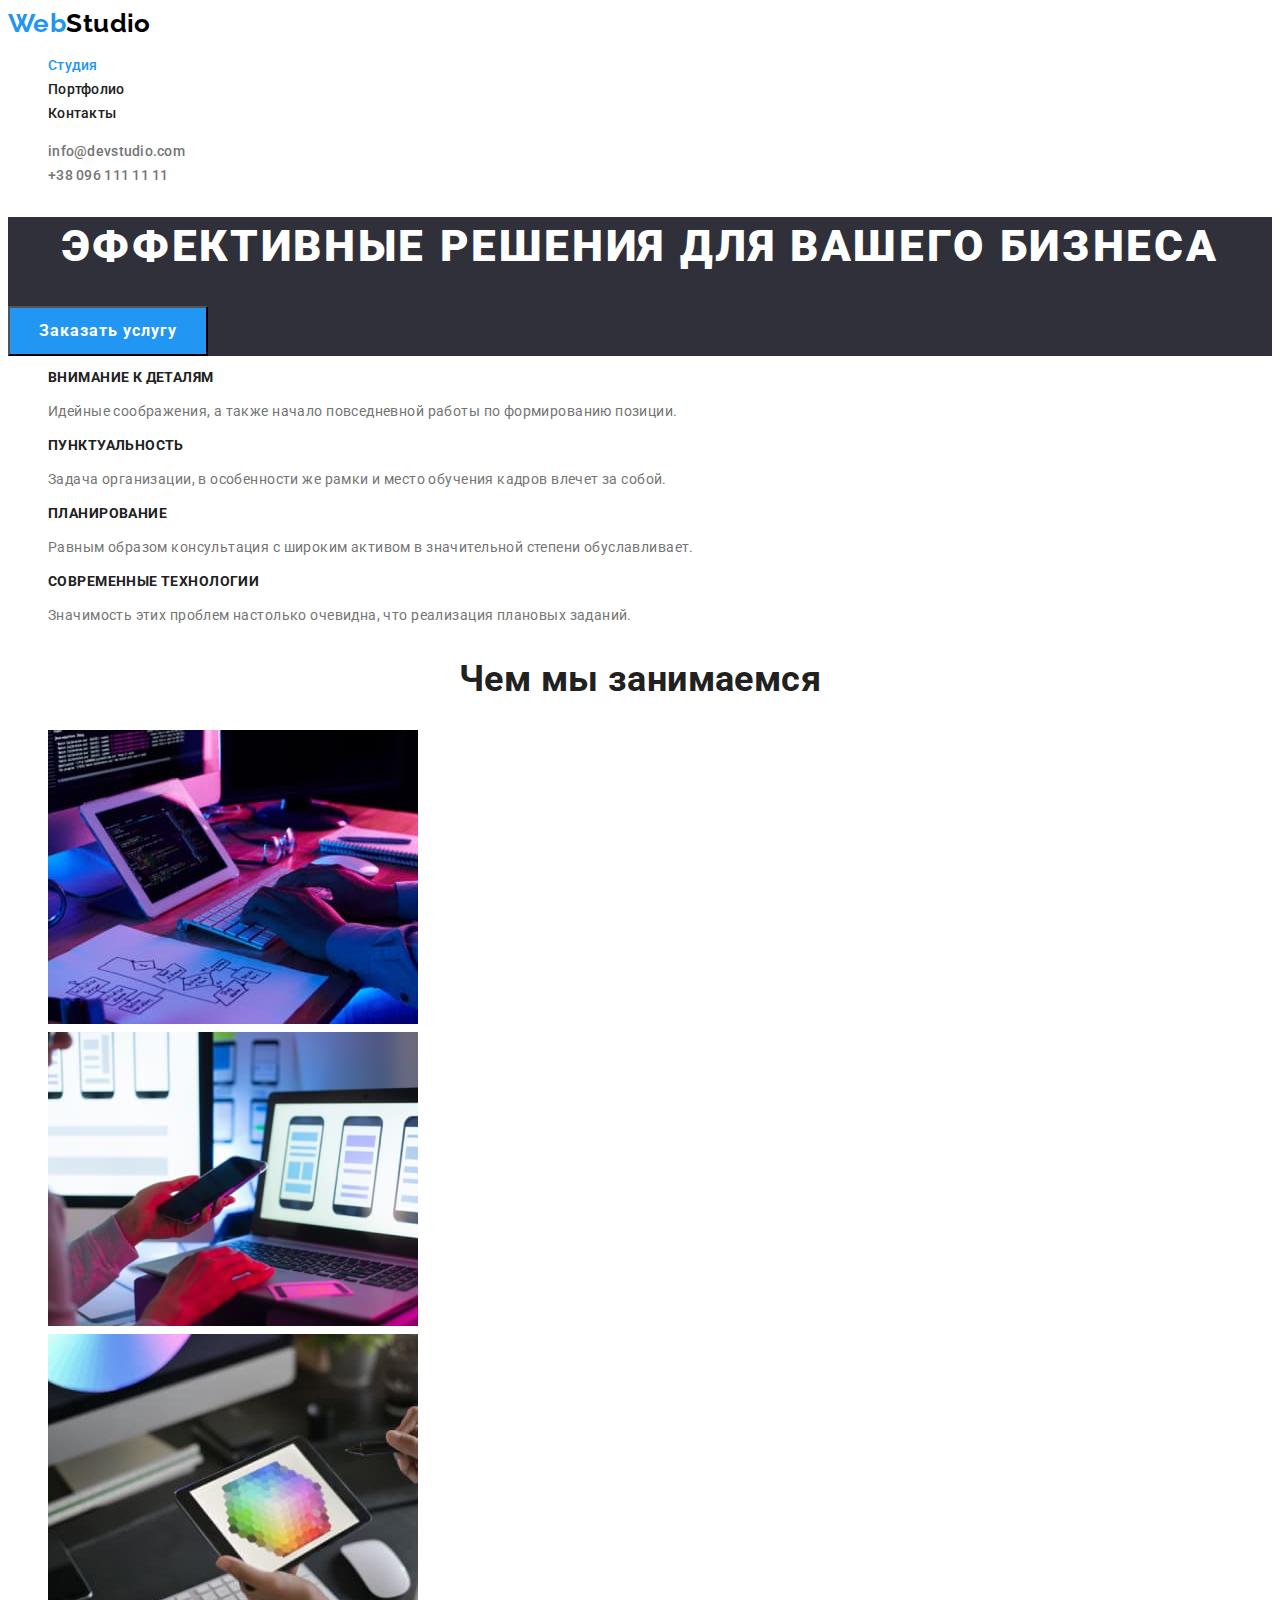
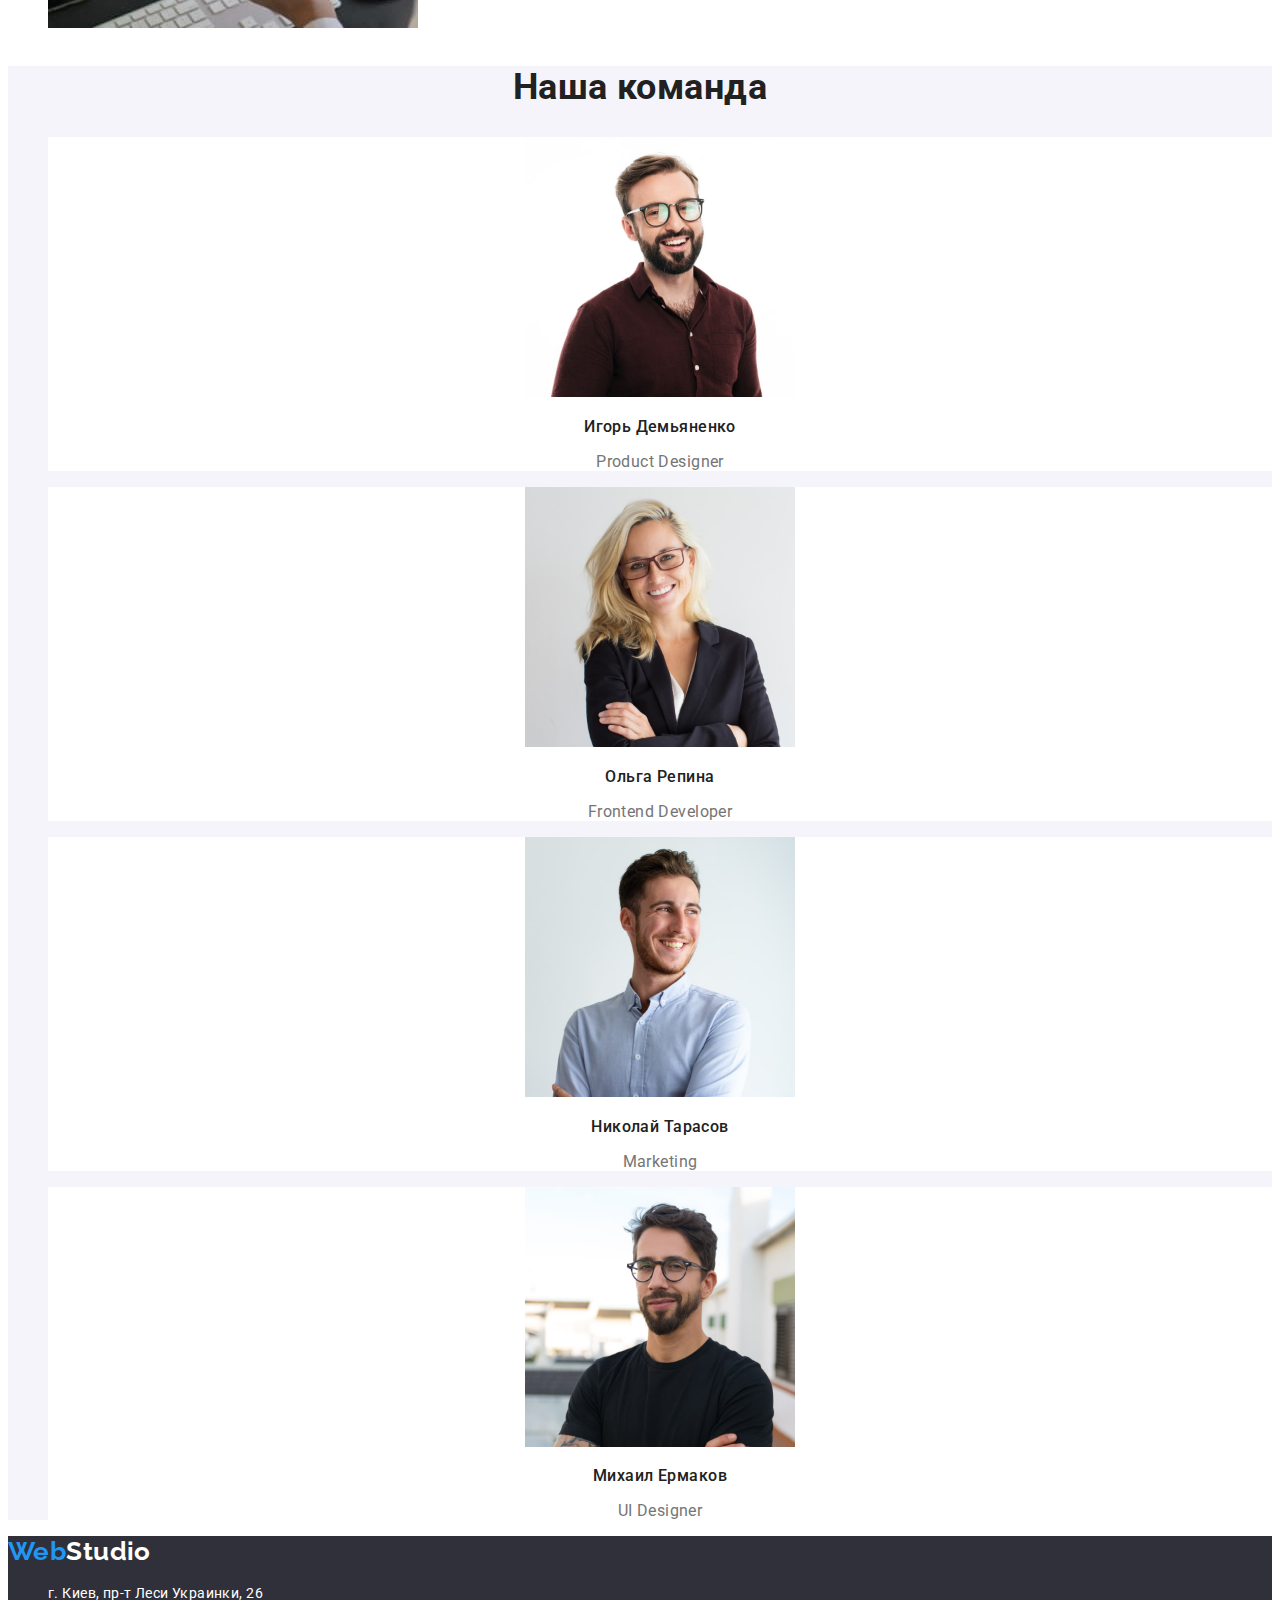
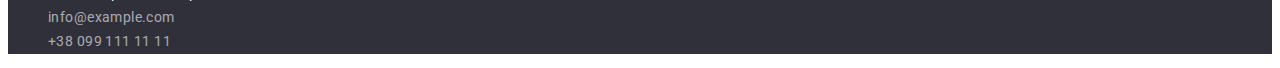
<file: index.html>
<!DOCTYPE html>
<html lang="ru">

<head>
    <meta charset="UTF-8">
    <meta http-equiv="X-UA-Compatible" content="IE=edge">
    <meta name="viewport" content="width=device-width, initial-scale=1.0">
    <title>Студия</title>
<link rel="preconnect" href="https://fonts.googleapis.com">
<link rel="preconnect" href="https://fonts.gstatic.com" crossorigin>
<link href="https://fonts.googleapis.com/css2?family=Raleway:wght@700&family=Roboto:wght@400;500;700;900&display=swap"
    rel="stylesheet">
    <link rel="stylesheet" href="./css/styles.css">
</head>

<body>
    <!--Шапка сторінки-->
    <header class="page-header">
        <nav>
            <a href="./index.html" class="logo"><span class="accent">Web</span>Studio</a>
            <ul class="site-nav list">
                <li><a href="./index.html" class="link current">Студия</a></li>
                <li><a href="./portfolio.html" class="link">Портфолио</a></li>
                <li><a href="" class="link">Контакты</a></li>
            </ul>
        </nav>
        <ul class="contacts list">
            <li><a href="mailto:info@devstudio.com" class="link">info@devstudio.com</a></li>
            <li><a href="tel:+380961111111" class="link">+38 096 111 11 11</a></li>
        </ul>
    </header>

    <!--Унікальний контент сторінки-->
    <main>
        <section class="hero">
            <h1 class="hero-title">Эффективные решения для вашего бизнеса</h1>

            <button type="button" class="hero-button button primery">Заказать услугу</button>
        </section>

        <section class="section feature">
            <!--Заголовок "Наши преимущества" має бути невидимим-->
            <h2 class="visually-hidden">Наши преимущества</h2>
            <ul class="feature-list list">
                <li>
                    <h3 class="feature-title">ВНИМАНИЕ К ДЕТАЛЯМ</h3>
                    <p>
                        Идейные соображения, а также начало повседневной работы по формированию позиции.
                    </p>
                </li>

                <li>
                    <h3 class="feature-title">ПУНКТУАЛЬНОСТЬ</h3>
                    <p>
                        Задача организации, в особенности же рамки и место обучения кадров влечет за собой.
                    </p>
                </li>

                <li>
                    <h3 class="feature-title">ПЛАНИРОВАНИЕ</h3>
                    <p>
                        Равным образом консультация с широким активом в значительной степени обуславливает.
                    </p>
                </li>

                <li>
                    <h3 class="feature-title">СОВРЕМЕННЫЕ ТЕХНОЛОГИИ</h3>
                    <p>
                        Значимость этих проблем настолько очевидна, что реализация плановых заданий.
                    </p>
                </li>
            </ul>
        </section>

        <section class="section work">
            <h2 class="section-title">Чем мы занимаемся</h2>
            <ul class="work-list list">
                <li>
                    <img src="./images/box-1.jpg" alt="Верстка web страниц" width="370" height="294">
                </li>
                <li>
                    <img src="./images/box-2.jpg" alt="Разработка мобильных приложений" width="370" height="294">
                </li>
                <li>
                    <img src="./images/box-3.jpg" alt="Работа дизайнера" width="370" height="294">
                </li>
            </ul>
        </section>

        <section class="section team">
            <h2 class="section-title">Наша команда</h2>
            <ul class="team-list list">
                    <li class="team-item">
                        <img src="./images/img-1.jpg" alt="Дизайнер" width="270" height="260">
                        <h3 class="team-title">Игорь Демьяненко</h3>
                        <p class="team-text">Product Designer</p>
                    </li>
                <li class="team-item">
                    <img src="./images/img-2.jpg" alt="Разработчик" width="270" height="260">
                    <h3 class="team-title">Ольга Репина</h3>
                    <p class="team-text">Frontend Developer</p>
                </li>
                <li class="team-item">
                    <img src="./images/img-3.jpg" alt="Маркетолог" width="270" height="260">
                    <h3 class="team-title">Николай Тарасов</h3>
                    <p class="team-text">Marketing</p>
                </li>
                <li class="team-item">
                        <img src="./images/img-4.jpg" alt="UI дизайнер" width="270" height="260">
                    <h3 class="team-title">Михаил Ермаков</h3>
                    <p class="team-text">UI Designer</p>
                </li>
            </ul>
        </section>
    </main>

    <!--Підвал-->
    <footer class="footer">
            <a href="./index.html" class="logo"><span class="accent">Web</span>Studio</a>

    <address>
        <ul class="address-list list">
            <li><a href="" class="address-link link">г. Киев, пр-т Леси Украинки, 26</a></li>
            <li><a href="mailto:info@example.com" class="mail-link link">info@example.com</a></li>
            <li><a href="tel:+380991111111" class="phone-link link">+38 099 111 11 11</a></li>
        </ul>
    </address>   
    </footer>

</body>

</html>
</file>
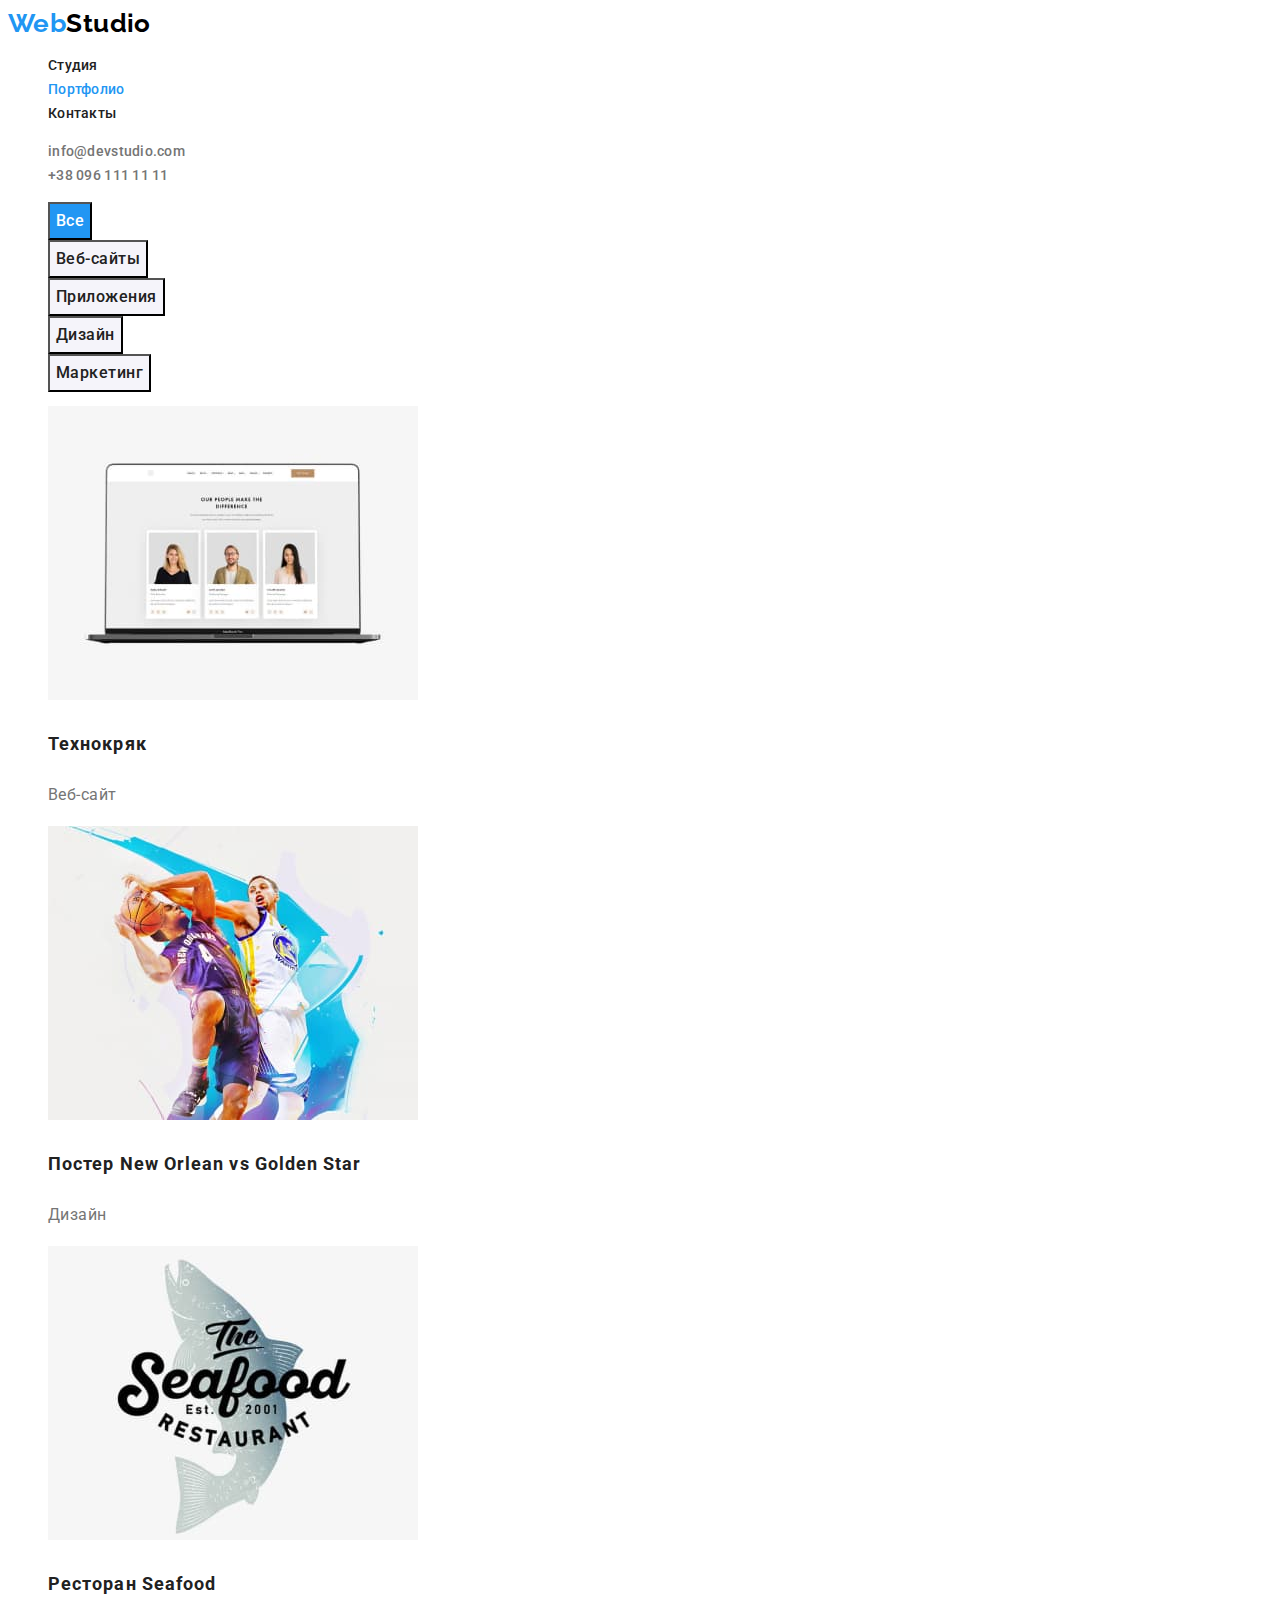
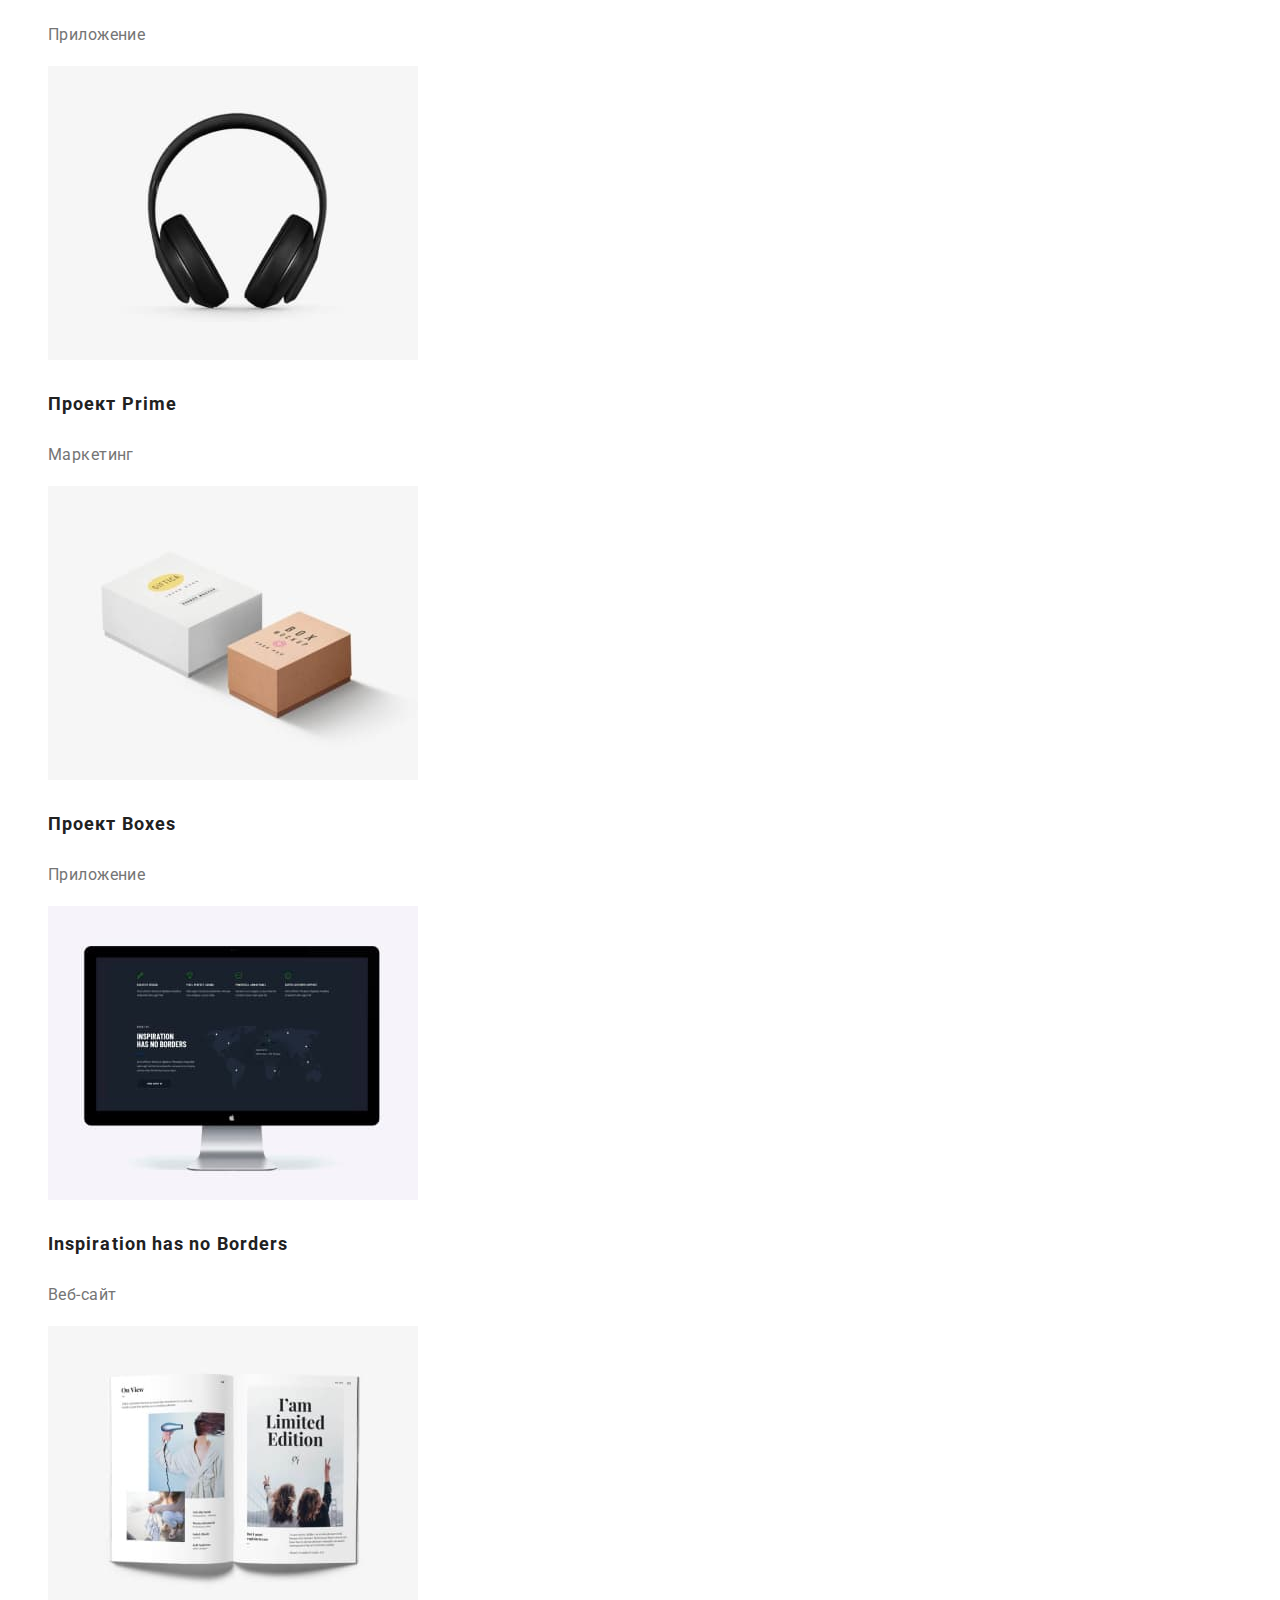
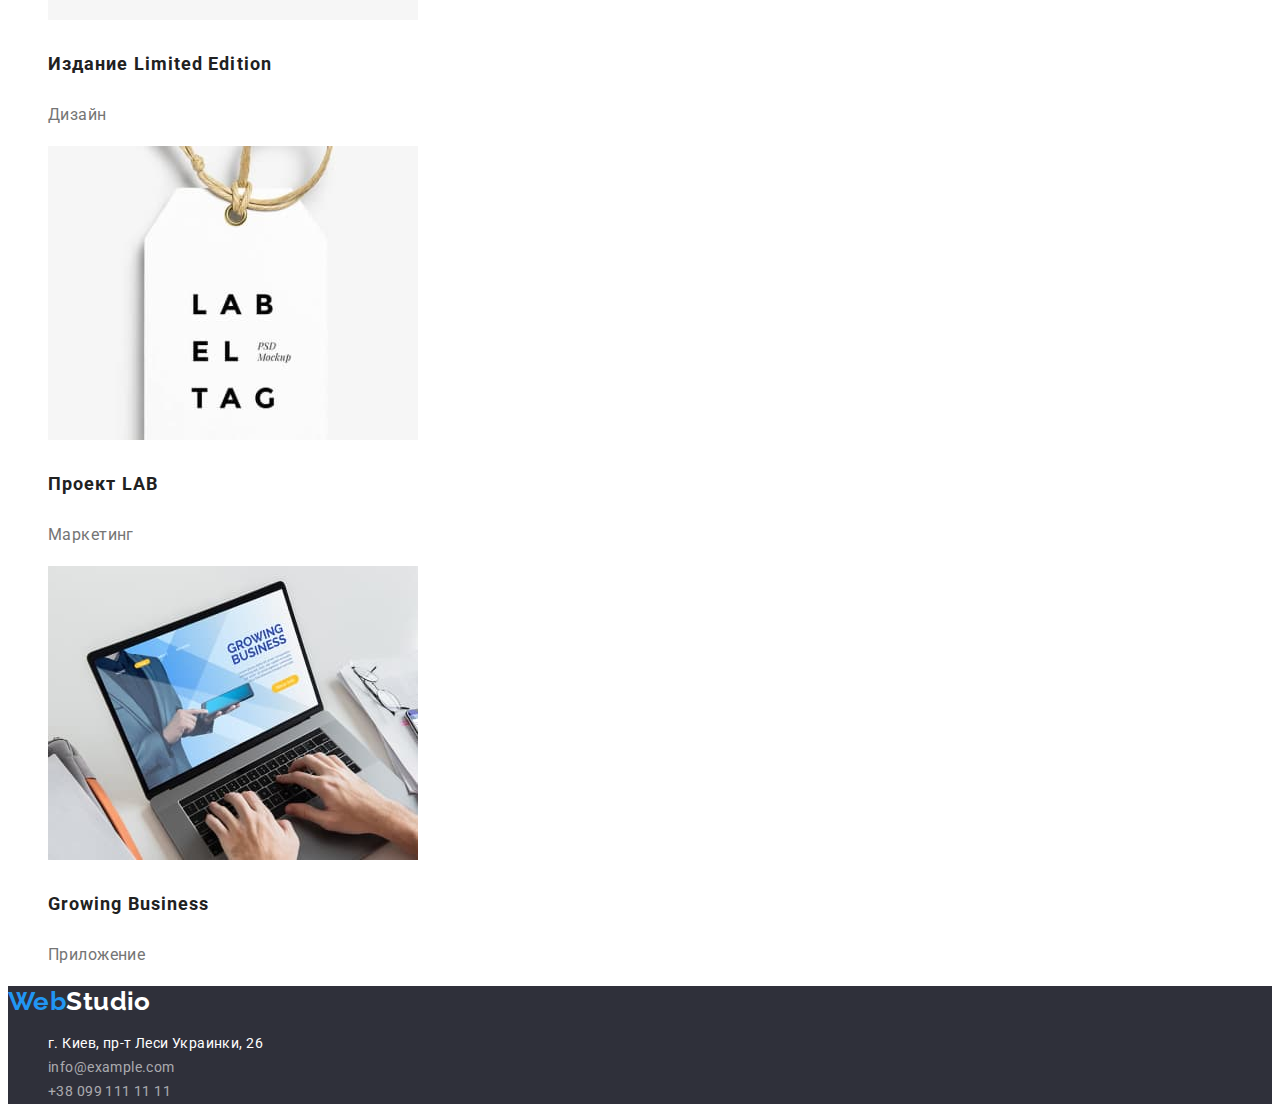
<file: portfolio.html>
<!DOCTYPE html>
<html lang="ru">

<head>
    <meta charset="UTF-8">
    <meta http-equiv="X-UA-Compatible" content="IE=edge">
    <meta name="viewport" content="width=device-width, initial-scale=1.0">
    <title>Студия</title>
    <link rel="preconnect" href="https://fonts.googleapis.com">
    <link rel="preconnect" href="https://fonts.gstatic.com" crossorigin>
    <link href="https://fonts.googleapis.com/css2?family=Raleway:wght@700&family=Roboto:wght@400;500;700;900&display=swap"
        rel="stylesheet">
    <link rel="stylesheet" href="./css/styles.css">
</head>

<body>
    <!--Шапка сторінки-->
    <header class="page-header">
        <nav>
            <a href="./index.html" class="logo"><span class="accent">Web</span>Studio</a>
            <ul class="site-nav list">
                <li><a href="./index.html" class="link">Студия</a></li>
                <li><a href="./portfolio.html" class="link current">Портфолио</a></li>
                <li><a href="" class="link">Контакты</a></li>
            </ul>
        </nav>
        <ul class="contacts list">
            <li><a href="mailto:info@devstudio.com" class="link">info@devstudio.com</a></li>
            <li><a href="tel:+380961111111" class="link">+38 096 111 11 11</a></li>
        </ul>
    </header>

    <main>
    <!--Унікальний контент сторінки-->
        <!--cекція Фільтри-->
<section class="filters">

    <!-- заголовок Наши проекты має бути невидимим -->
    <h1 class="visually-hidden">Наши проекты</h1>

    <ul class="filter list">
<li><button type="button" class="filter-button button primery">Все</button></li>
<li><button type="button" class="filter-button button secondary">Веб-сайты</button></li>
<li><button type="button" class="filter-button button secondary">Приложения</button></li>
<li><button type="button" class="filter-button button secondary">Дизайн</button></li>
<li><button type="button" class="filter-button button secondary">Маркетинг</button></li>
</ul>
  
<h2 class="visually-hidden">Examples</h2>
    <ul class="examples-list list">
        <li><img src="./images/img-5.jpg" alt="Монитор ноутбука" width="370" height="294">
            <h3 class="examples-title">Технокряк</h3>
            <p class="examples-text">Веб-сайт</p>
        </li>
        <li><img src="./images/img-6.jpg" alt="Баскетболисты" width="370" height="294">
            <h3 class="examples-title">Постер New Orlean vs Golden Star</h3>
            <p class="examples-text">Дизайн</p>
        </li>
        <li><img src="./images/img-7.jpg" alt="Логотип ресторана" width="370" height="294">
            <h3 class="examples-title">Ресторан Seafood</h3>
            <p class="examples-text">Приложение</p>
        </li>
        <li><img src="./images/img-8.jpg" alt="Наушники" width="370" height="294">
            <h3 class="examples-title">Проект Prime</h3>
            <p class="examples-text">Маркетинг</p>
        </li>
        <li><img src="./images/img-9.jpg" alt="Коробки с названием проекта" width="370" height="294">
            <h3 class="examples-title">Проект Boxes</h3>
            <p class="examples-text">Приложение</p>
        </li>
        <li><img src="./images/img-10.jpg" alt="Монитор с главной страницей сайта" width="370" height="294">
            <h3 class="examples-title">Inspiration has no Borders</h3>
            <p class="examples-text">Веб-сайт</p>
        </li>
        <li><img src="./images/img-11.jpg" alt="Разворот книги" width="370" height="294">
            <h3 class="examples-title">Издание Limited Edition</h3>
            <p class="examples-text">Дизайн</p>
        </li>
        <li><img src="./images/img-12.jpg" alt="Этикетка с названием проекта" width="370" height="294">
            <h3 class="examples-title">Проект LAB</h3>
            <p class="examples-text">Маркетинг</p>
        </li>
        <li><img src="./images/img-13.jpg" alt="Главная страница приложения на мониторе ноутбука" width="370" height="294">
            <h3 class="examples-title">Growing Business</h3>
            <p class="examples-text">Приложение</p>
        </li>
    </ul>
</section>

</main>

<!--Підвал-->
<footer class="footer">
    <a href="./index.html" class="logo"><span class="accent">Web</span>Studio</a>

    <address>
        <ul class="address-list list">
            <li><a href="" class="address-link link">г. Киев, пр-т Леси Украинки, 26</a></li>
            <li><a href="mailto:info@example.com" class="mail-link link">info@example.com</a></li>
            <li><a href="tel:+380991111111" class="phone-link link">+38 099 111 11 11</a></li>
        </ul>
    </address>
</footer>

</body>

</html>
</file>
<file: css/styles.css>
:root {
    --primary-text-color: #757575;
    --title-text-color: #212121;
    --accent-color: #2196f3;
    --primary-white-color: #FFFFFF;
    --primary-background-color: #2F303A;
    --secondary-background-color: #F5F4FA;
    --logo-text-color: #000000;
    --address-text-color: rgba(255, 255, 255, 0.6);
}

/*Основні стилі для body*/
body {
    background-color: var(--primary-white-color);
    color: var(--primary-text-color);
    font-family: Roboto, sans-serif;
        font-weight: 400;
        font-size: 14px;
        line-height: 1.71;
        letter-spacing: 0.03em;
}

.list {
    list-style: none; 
}

.link {
    color: var(--primary-text-color);
    font-family: inherit;
    font-style: normal;
    font-weight: 500;
    font-size: 14px;
    line-height: 1.14;
    letter-spacing: 0.02em;
    text-decoration: none;
}

.link:hover,
.link:focus {
    color: var(--accent-color);
}

/* Стилі для логотипу хедера*/
.logo {
    color: var(--logo-text-color);
    font-family: 'Raleway', sans-serif;
        font-weight: 700;
        font-size: 26px;
        line-height: 1.19;
text-decoration: none;  
}

.logo > .accent {
    color: var(--accent-color);
}

/*Навігація сайту*/
.site-nav .link {
    color: var(--title-text-color);
}

.site-nav .link:hover,
.link:focus {
    color: var(--accent-color);
}

.site-nav .link.current {
    color: var(--accent-color);
}

/*Секція hero*/
.hero {
background-color: var(--primary-background-color);
}

.hero-title {
        color: var(--primary-white-color);
    font-weight: 900;
    font-size: 44px;
    line-height: 1.36;
    text-align: center;
    letter-spacing: 0.06em;
        text-transform: uppercase;
}

.button {
    color: var(--title-text-color);
    background-color: var(--secondary-background-color);
    font-family: inherit;
    text-align: center;
    cursor: pointer;
}

.button:hover,
.button:focus {
    color: var(--primary-white-color);
        background-color: var(--accent-color);
}

.primery {
    color: var(--primary-white-color);
    background-color: var(--accent-color);
}

.secondary {
    color: var(--title-text-color);
    background-color: var(--secondary-background-color);
}

.hero-button {
    width: 200px;
    height: 50px;
    font-weight: 700;
    font-size: 16px;
    line-height: 1.88;
    letter-spacing: 0.06em;
}

/*Основні стилі для секцій*/
.section-title {
color: var(--title-text-color);
        font-weight: 700;
        font-size: 36px;
        line-height: 1.17;
        text-align: center;
}

.visually-hidden {
position: absolute;
width: 1px;
height: 1px;
margin: -1px;
border: 0;
padding: 0;
white-space: nowrap;
clip-path: inset(100%);
clip: rect(0 0 0 0);
overflow: hidden; 
}

        /*Секція feature*/
.feature-title {
    color: var(--title-text-color);
    font-weight: 700;
        font-size: 14px;
        line-height: 1.14;
        text-transform: uppercase;
}

/*Секція team*/
.team {
    background-color: var(--secondary-background-color);
}

.team-item {
    background-color: var(--primary-white-color);
text-align: center;
line-height: 1.19;
}

.team-title {
    color: var(--title-text-color);
    font-weight: 500;
        font-size: 16px;
    }

 .team-text {
            font-size: 16px;
            }


/*Стилі для portfolio.html*/

/*Секція filters*/
.filter-button {
   font-weight: 500;
   font-size: 16px;
   line-height: 1.62;
   letter-spacing: 0.03em;
   height: 38px;
   width: auto;
}
 
   /*Секція еxamples*/
.examples-title {
color: var(--title-text-color);
    font-weight: 700;
        font-size: 18px;
        line-height: 2;
        letter-spacing: 0.06em;
}

.examples-text {
    font-size: 16px;
    line-height: 1.88;
}

/*Footer*/
.footer {
    background-color: var(--primary-background-color);
}

/*Стилі для логотипу футера*/
.footer .logo {
    color: var(--primary-white-color);  
}

/*Address*/
.address-link,
.mail-link,
.phone-link {
    color: var(--address-text-color);
    font-weight: 400;
    line-height: 1.71;
    letter-spacing: 0.03em;
}

.address-link {
    color: var(--primary-white-color);
}
</file>
